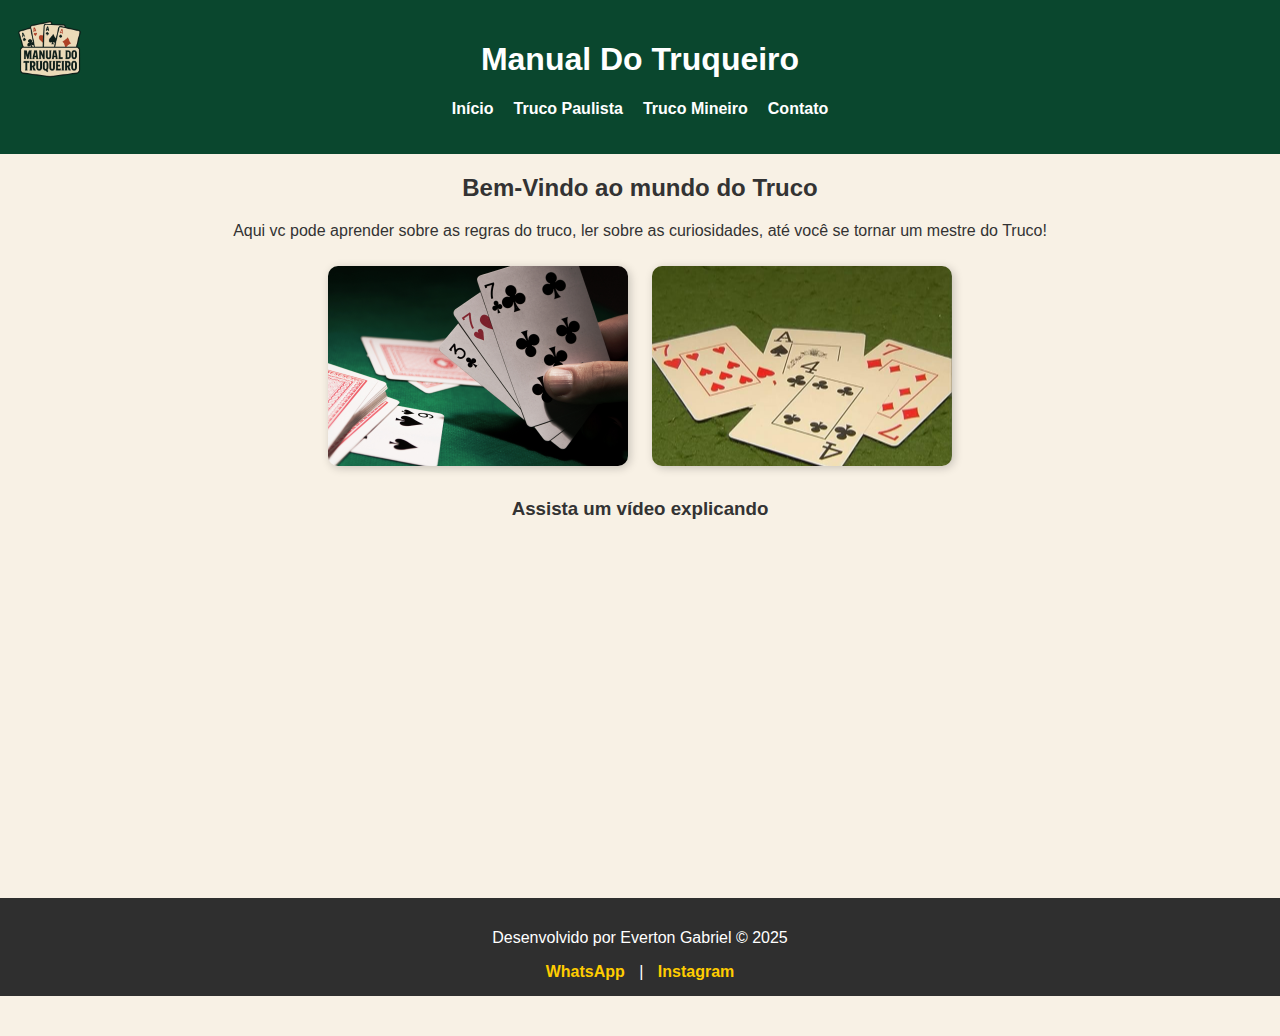
<file: index.html>
<!DOCTYPE html>
<html lang="pt-br">
<head>
  <meta charset="UTF-8">
  <title>Manual do Truqueiro</title>
  <link rel="stylesheet" href="css/style.css">
</head>
<body>
  <header>
    <div class="logo-container">
      <img src="images/logo.png" alt="Logo" class="logo">
     </div>
  <div class="header-content">
    <h1>Manual Do Truqueiro</h1>
    <nav>
      <ul>
        <li><a href="index.html">Início</a></li>
        <li><a href="trucopaulista.html">Truco Paulista</a></li>
        <li><a href="trucomineiro.html">Truco Mineiro</a></li>
        <li><a href="contato.html">Contato</a></li>
      </ul>
    </nav>
  </div>
</header>
<main>
  <h2>Bem-Vindo ao mundo do Truco</h2>
  <p>Aqui vc pode aprender sobre as regras do truco, ler sobre as curiosidades, até você se tornar um mestre do Truco!</p>

  <img src="images/PI1.png" alt="Truco Paulista">
  <img src="images/PI2.jpg" alt="Truco Mineiro">

    <h3>Assista um vídeo explicando</h3>

    <iframe width="560" height="315" src="https://www.youtube.com/embed/-CvcAKa1-d8"
    title="YouTube video player" frameborder="0"
    allow="accelerometer; autoplay; clipboard-write; encrypted-media; gyroscope; picture-in-picture; web-share"
    allowfullscreen></iframe>

</main>
  
  <footer>
  <p>Desenvolvido por Everton Gabriel © 2025</p>
  <a href="https://wa.me/38997443446">WhatsApp</a> | <a href="https://www.instagram.com/evertoon.santoss">Instagram</a>
  </footer>
  
</body>
</html>
</file>
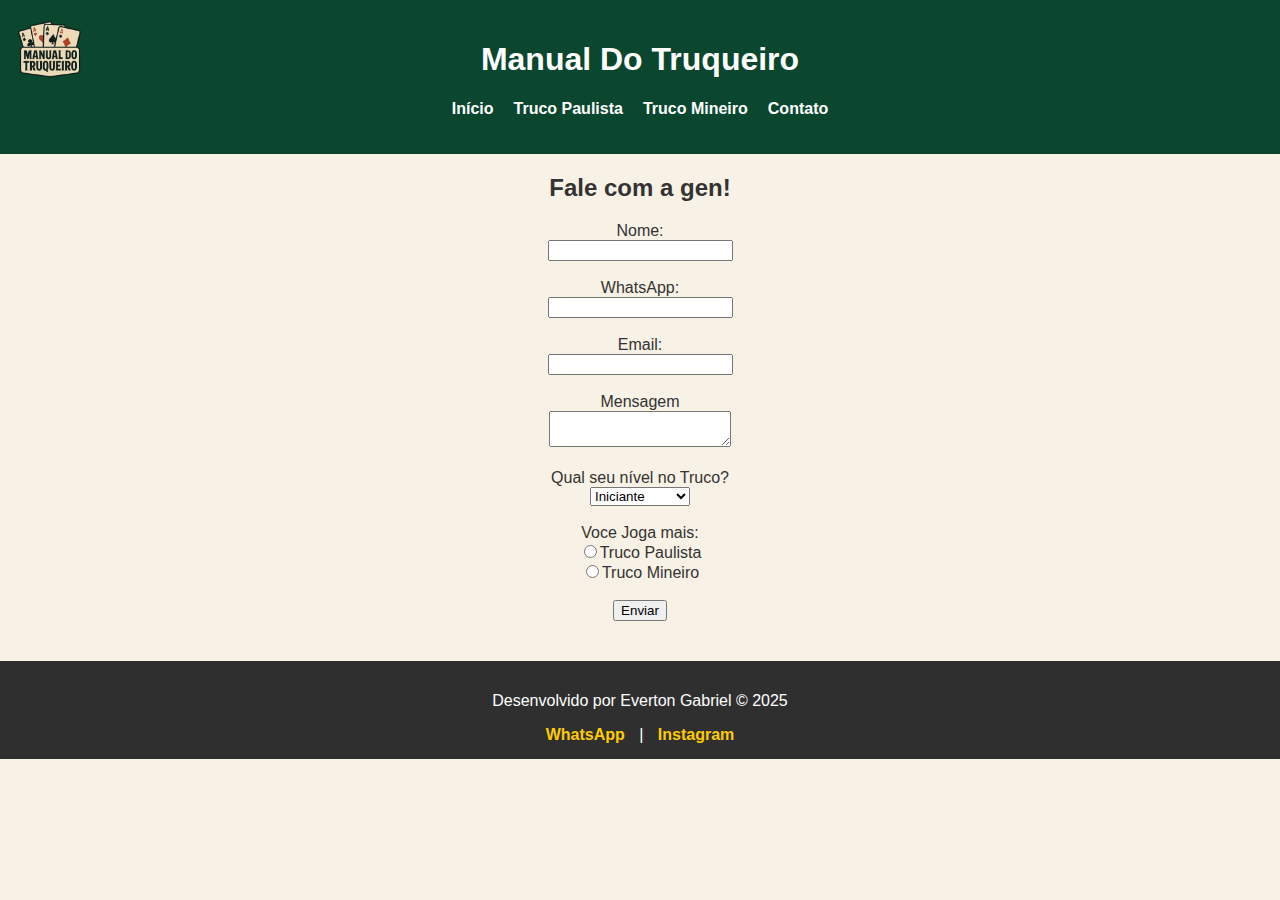
<file: contato.html>
<!DOCTYPE html>
<html lang="pt-br">
<head>
  <meta charset="UTF-8">
  <title>Manual do Truqueiro</title>
  <link rel="stylesheet" href="css/style.css">
</head>
<body>
  <header>
    <div class="logo-container">
      <img src="images/logo.png" alt="Logo" class="logo">
     </div>
  <div class="header-content">
    <h1>Manual Do Truqueiro</h1>
    <nav>
      <ul>
        <li><a href="index.html">Início</a></li>
        <li><a href="trucopaulista.html">Truco Paulista</a></li>
        <li><a href="trucomineiro.html">Truco Mineiro</a></li>
        <li><a href="contato.html">Contato</a></li>
      </ul>
    </nav>
  </div>
</header>
  <main class="form">
    <h2>Fale com a gen!</h2>
    <form action=""> 
      <label for="nome">Nome:</label><br>
      <input type="text" name="nome" id="nome"><br><br>
      <label for="whats">WhatsApp:</label><br> 
      <input type="whats"id="whats" name="whats"><br><br>
      <label for="email">Email:</label><br> 
      <input type="email"id="email" name="email"><br><br>
      <label for="mensagem">Mensagem</label><br>
      <textarea name="mensagem" id="mensagem"></textarea><br><br>
      <label for="nivel">Qual seu nível no Truco?</label><br>
      <select name="nivel" id="nivel">
        <option value="iniciante">Iniciante</option>
        <option value="intermediario">intermediario</option>
        <option value="avancado">Avançado</option>
      </select><br><br>
      <label for="Voce Joga mais:">Voce Joga mais:</label><br>
      <input type="radio" name="versao" value="paulista">Truco Paulista <br>
      <input type="radio" name="versao" value="mineiro">Truco Mineiro <br><br>
      <button type="enviar">Enviar </button>
    </form>
  </main>

 
  
  <footer>
  <p>Desenvolvido por Everton Gabriel © 2025</p>
  <a href="https://wa.me/38997443446">WhatsApp</a> | <a href="https://www.instagram.com/evertoon.santoss">Instagram</a>
  </footer>
  
</body>
</html>
</file>
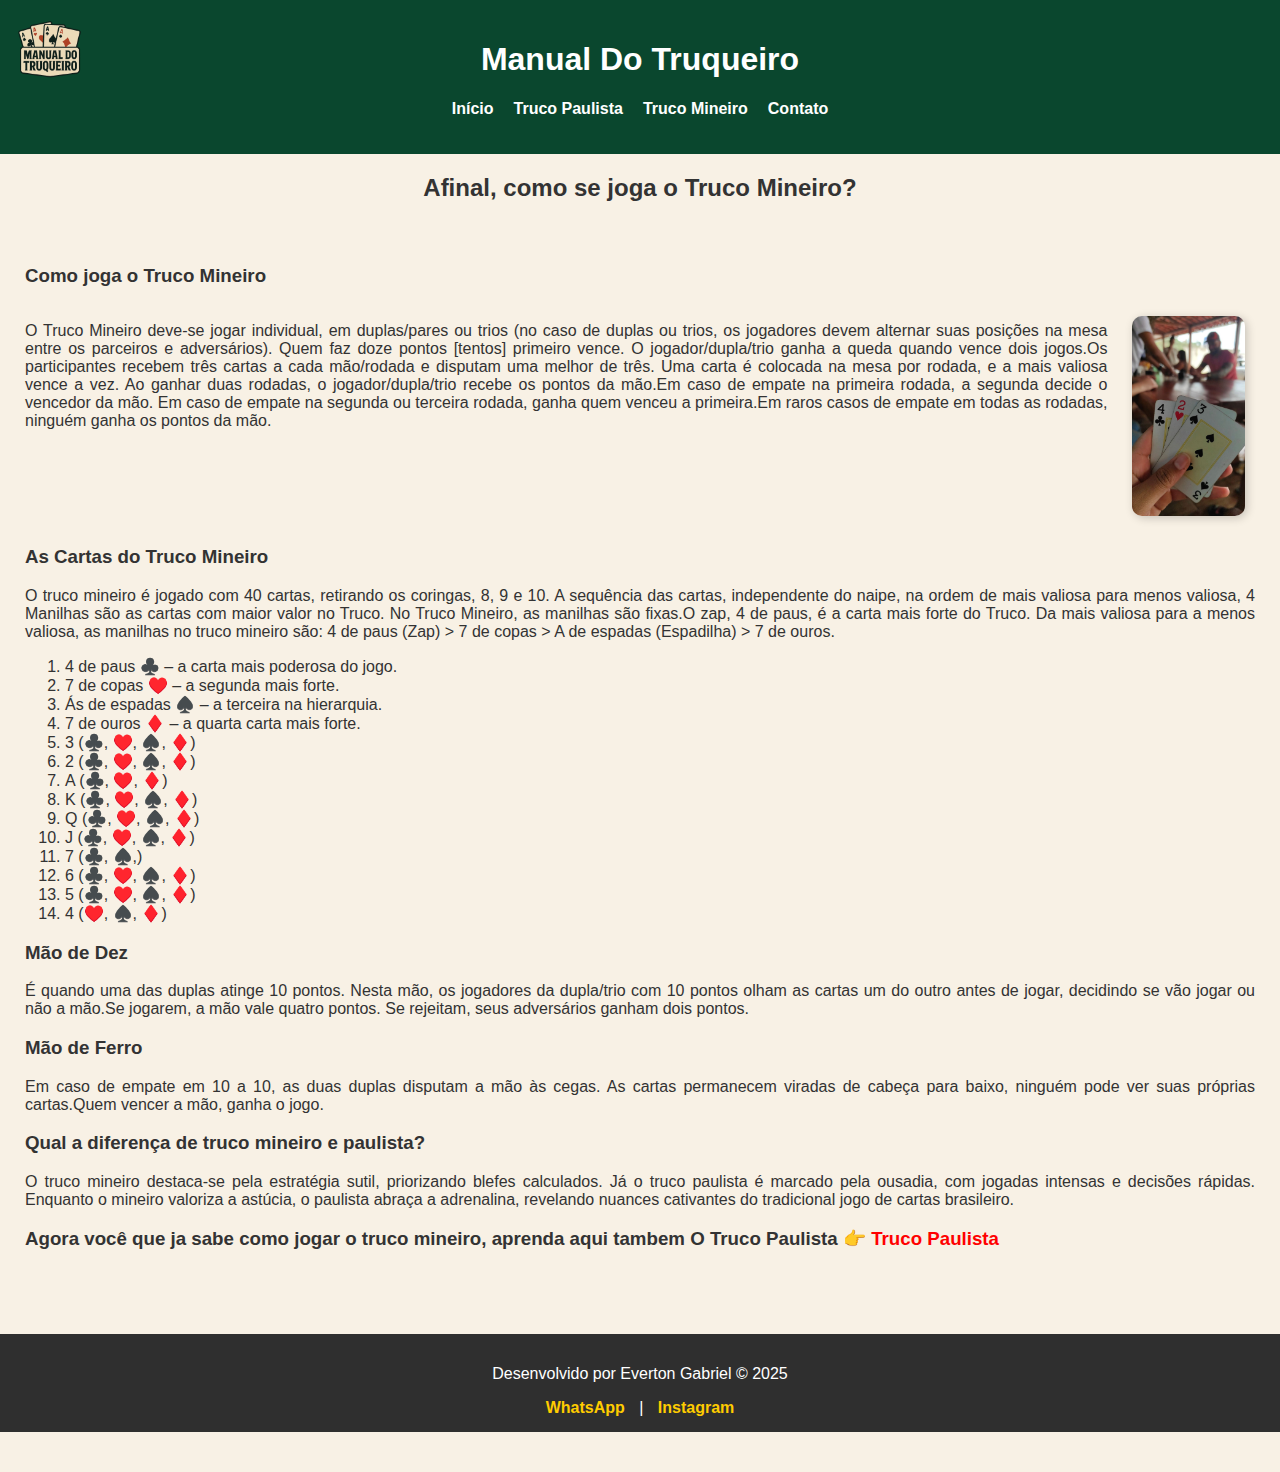
<file: trucomineiro.html>
<!DOCTYPE html>
<html lang="pt-br">
<head>
  <meta charset="UTF-8">
  <title>Manual do Truqueiro</title>
  <link rel="stylesheet" href="css/style.css">
</head>
<body>
  <header>
    <div class="logo-container">
      <img src="images/logo.png" alt="Logo" class="logo">
     </div>
  <div class="header-content">
    <h1>Manual Do Truqueiro</h1>
    <nav>
      <ul>
        <li><a href="index.html">Início</a></li>
        <li><a href="trucopaulista.html">Truco Paulista</a></li>
        <li><a href="trucomineiro.html">Truco Mineiro</a></li>
        <li><a href="contato.html">Contato</a></li>
      </ul>
    </nav>
  </div>
</header>
<main>
  <h2>Afinal, como se joga o Truco Mineiro?</h2>

  <div class=" tm">
  <h3>Como joga o Truco Mineiro </h3>
  <div class="imagemdolado2">
  <p>
    O Truco Mineiro deve-se jogar individual, em duplas/pares ou trios (no caso de duplas ou trios, os jogadores devem alternar suas posições na mesa entre os parceiros e adversários).
    Quem faz doze pontos [tentos] primeiro vence. O jogador/dupla/trio ganha a queda quando vence dois jogos.Os participantes recebem três cartas a cada mão/rodada e disputam uma melhor de três. Uma carta é colocada na mesa por rodada, e a mais valiosa vence a vez.
    Ao ganhar duas rodadas, o jogador/dupla/trio recebe os pontos da mão.Em caso de empate na primeira rodada, a segunda decide o vencedor da mão. Em caso de empate na segunda ou terceira rodada, ganha quem venceu a primeira.Em raros casos de empate em todas as rodadas, ninguém ganha os pontos da mão.
  </p>
  <img src="images/tmineiro.jpg" alt="trucomineiro">
  </div>
  <h3>As Cartas do Truco Mineiro</h3>
  <p>
    O truco mineiro é jogado com 40 cartas,  retirando  os coringas, 8, 9 e 10. A sequência das cartas, independente do naipe, na ordem de mais valiosa para menos valiosa, 4 Manilhas são as cartas com maior valor no Truco. No Truco Mineiro, as manilhas são fixas.O zap, 4 de paus, é a carta mais forte do Truco. Da mais valiosa para a menos valiosa, as manilhas no truco mineiro são: 4 de paus (Zap) > 7 de copas > A de espadas (Espadilha) > 7 de ouros.
  </p>
  <ol>
    <li>4 de paus ♣️ – a carta mais poderosa do jogo.</li>
    <li>7 de copas ♥️ – a segunda mais forte.</li>
    <li>Ás de espadas ♠️ – a terceira na hierarquia.</li>
    <li>7 de ouros ♦️ – a quarta carta mais forte.</li>
    <li>3 (♣️, ♥️, ♠️, ♦️)</li>
    <li>2 (♣️, ♥️, ♠️, ♦️)</li>
    <li>A (♣️, ♥️, ♦️)</li>
    <li>K (♣️, ♥️, ♠️, ♦️)</li>
    <li>Q (♣️, ♥️, ♠️, ♦️)</li>
    <li>J (♣️, ♥️, ♠️, ♦️)</li>
    <li>7 (♣️, ♠️,)</li>
    <li>6 (♣️, ♥️, ♠️, ♦️)</li>
    <li>5 (♣️, ♥️, ♠️, ♦️)</li>
    <li>4 (♥️, ♠️, ♦️)</li> 
  </ol>
  <h3>Mão de Dez</h3>
  <p>
    É quando uma das duplas atinge 10 pontos. Nesta mão, os jogadores da dupla/trio com 10 pontos olham as cartas um do outro antes de jogar, decidindo se vão jogar ou não a mão.Se jogarem, a mão vale quatro pontos. Se rejeitam, seus adversários ganham dois pontos.
  </p>
  <h3>Mão de Ferro</h3>
  <p>
    Em caso de empate em 10 a 10, as duas duplas disputam a mão às cegas. As cartas permanecem viradas de cabeça para baixo, ninguém pode ver suas próprias cartas.Quem vencer a mão, ganha o jogo.
  </p>
  <h3>Qual a diferença de truco mineiro e paulista?</h3>
  <p>
    O truco mineiro destaca-se pela estratégia sutil, priorizando blefes calculados. Já o truco paulista é marcado pela ousadia, com jogadas intensas e decisões rápidas. Enquanto o mineiro valoriza a astúcia, o paulista abraça a adrenalina, revelando nuances cativantes do tradicional jogo de cartas brasileiro.
  </p>
  <h3>Agora você que ja sabe como jogar o truco mineiro, aprenda aqui tambem O Truco Paulista 👉 <a href="trucopaulista.html">Truco Paulista</a></h3>  
  </div>
</main>



  <footer>
  <p>Desenvolvido por Everton Gabriel © 2025</p>
  <a href="https://wa.me/38997443446">WhatsApp</a> | <a href="https://www.instagram.com/evertoon.santoss">Instagram</a>
  </footer>

</body>
</html>
</file>
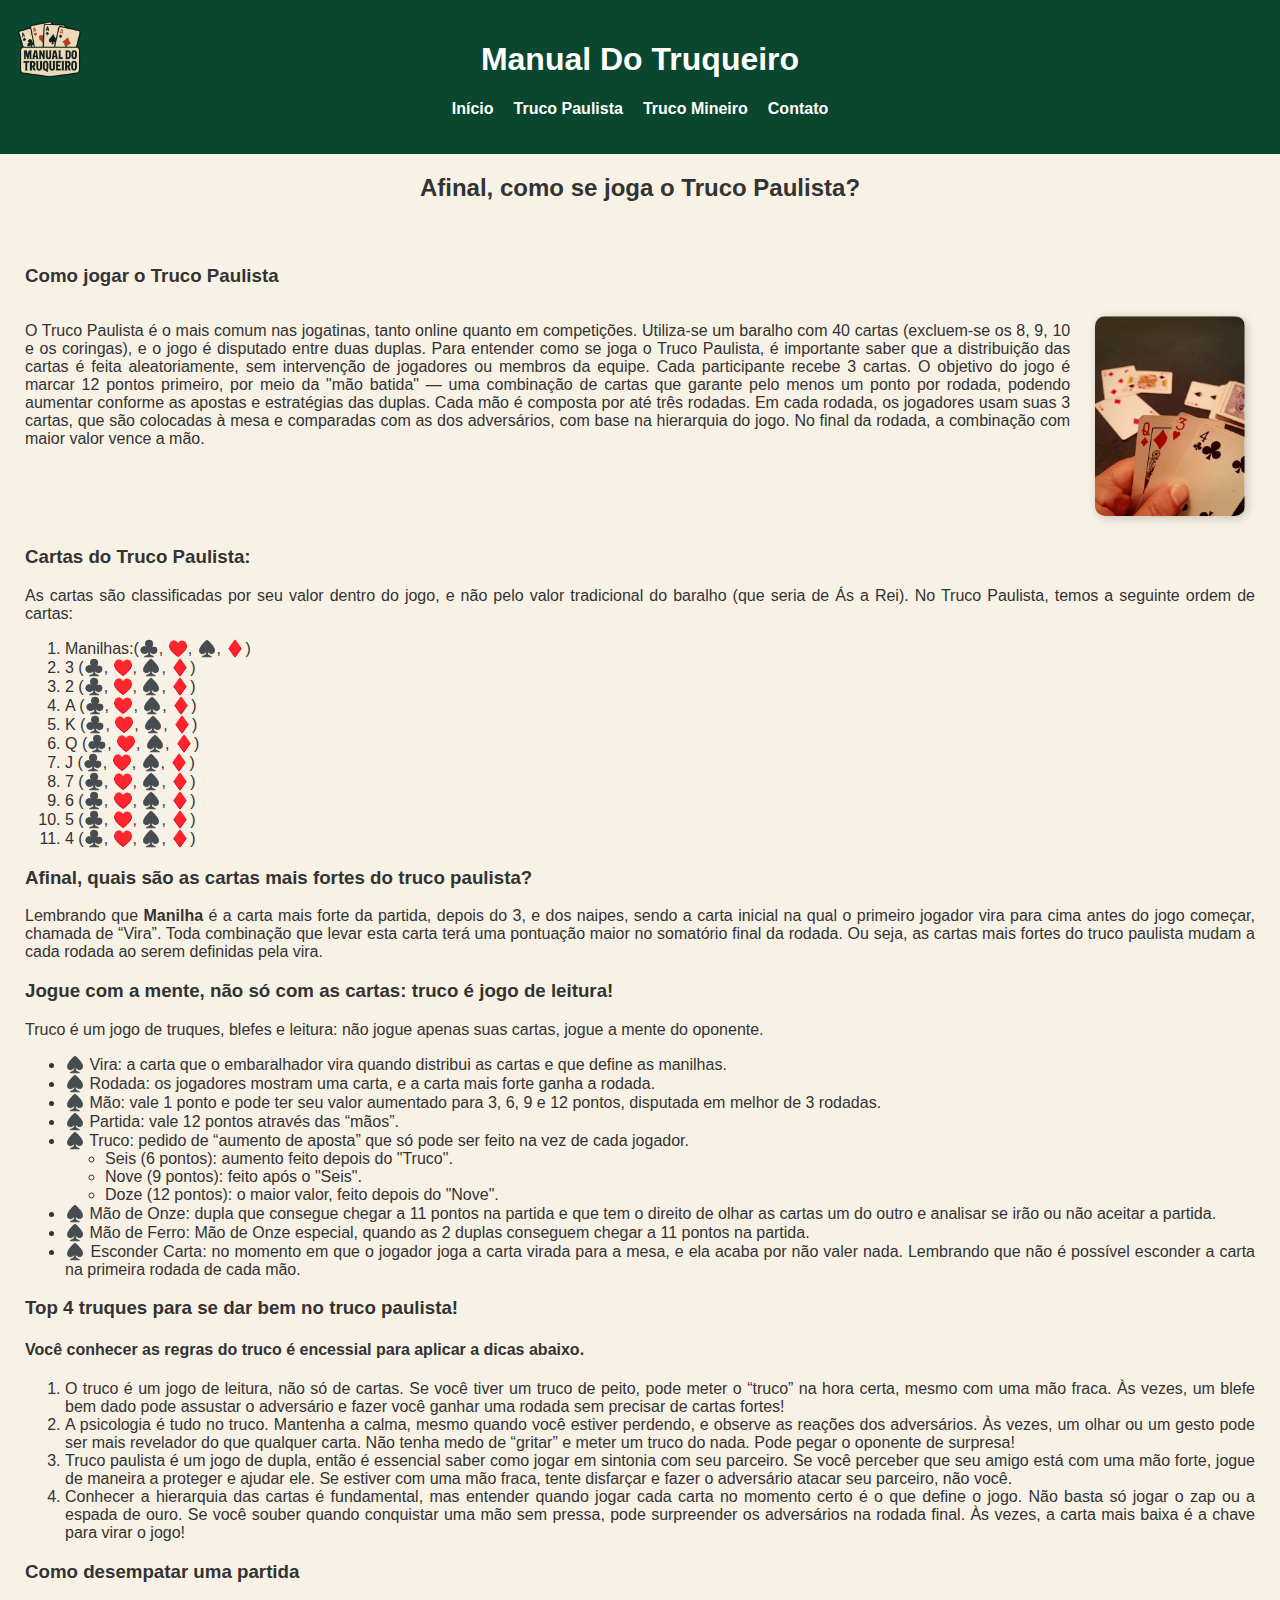
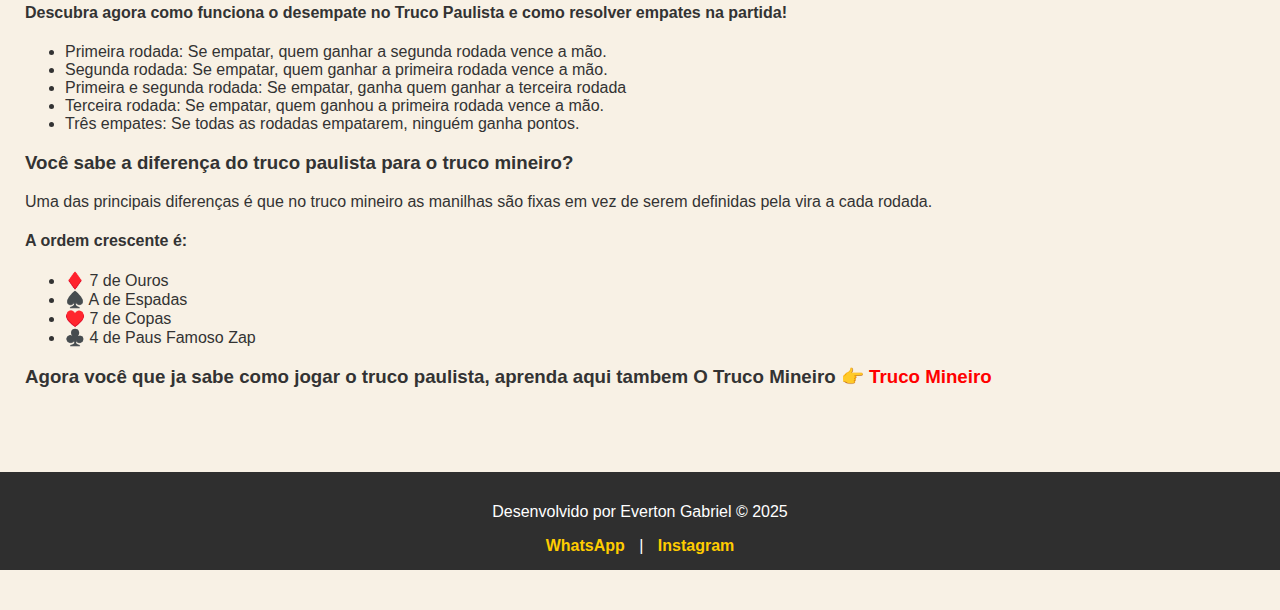
<file: trucopaulista.html>
<!DOCTYPE html>
<html lang="pt-br">
<head>
  <meta charset="UTF-8">
  <title>Manual do Truqueiro</title>
  <link rel="stylesheet" href="css/style.css">
</head>
<body>
  <header>
    <div class="logo-container">
      <img src="images/logo.png" alt="Logo" class="logo">
     </div>
  <div class="header-content">
    <h1>Manual Do Truqueiro</h1>
    <nav>
      <ul>
        <li><a href="index.html">Início</a></li>
        <li><a href="trucopaulista.html">Truco Paulista</a></li>
        <li><a href="trucomineiro.html">Truco Mineiro</a></li>
        <li><a href="contato.html">Contato</a></li>
      </ul>
    </nav>
  </div>
</header>
<main>
    <h2>Afinal, como se joga o Truco Paulista?</h2>
    
    <div class="tp">
    <h3>Como jogar o Truco Paulista</h3>
    <div class="imagemdolado">
    <p>
    O Truco Paulista é o mais comum nas jogatinas, tanto online quanto em competições. Utiliza-se um baralho com 40 cartas (excluem-se os 8, 9, 10 e os coringas), e o jogo é disputado entre duas duplas.
    Para entender como se joga o Truco Paulista, é importante saber que a distribuição das cartas é feita aleatoriamente, sem intervenção de jogadores ou membros da equipe. Cada participante recebe 3 cartas.
    O objetivo do jogo é marcar 12 pontos primeiro, por meio da "mão batida" — uma combinação de cartas que garante pelo menos um ponto por rodada, podendo aumentar conforme as apostas e estratégias das duplas.
    Cada mão é composta por até três rodadas. Em cada rodada, os jogadores usam suas 3 cartas, que são colocadas à mesa e comparadas com as dos adversários, com base na hierarquia do jogo.
    No final da rodada, a combinação com maior valor vence a mão.
    </p>
    <img src="images/tpaulista.webp" alt="tpaulista">
    </div>
    <h3>Cartas do Truco Paulista:</h3>
    <p>As cartas são classificadas por seu valor dentro do jogo, e não pelo valor tradicional do baralho (que seria de Ás a Rei). No Truco Paulista, temos a seguinte ordem de cartas:</p>
    <ol>
      <li>Manilhas:(♣️, ♥️, ♠️, ♦️)</li>
      <li>3 (♣️, ♥️, ♠️, ♦️)</li>
      <li>2 (♣️, ♥️, ♠️, ♦️)</li>
      <li>A (♣️, ♥️, ♠️, ♦️)</li>
      <li>K (♣️, ♥️, ♠️, ♦️)</li>
      <li>Q (♣️, ♥️, ♠️, ♦️)</li>
      <li>J (♣️, ♥️, ♠️, ♦️)</li>
      <li>7 (♣️, ♥️, ♠️, ♦️)</li>
      <li>6 (♣️, ♥️, ♠️, ♦️)</li>
      <li>5 (♣️, ♥️, ♠️, ♦️)</li>
      <li>4 (♣️, ♥️, ♠️, ♦️)</li>
    </ol>
    
    <h3>Afinal, quais são as cartas mais fortes do truco paulista?</h3>
    <p>
    Lembrando que <strong> Manilha </strong> é a carta mais forte da partida, depois do 3, e dos naipes, sendo a carta inicial na qual o primeiro jogador vira para cima antes do jogo começar, chamada de “Vira”. Toda combinação que levar esta carta terá uma pontuação maior no somatório final da rodada.
    Ou seja, as cartas mais fortes do truco paulista mudam a cada rodada ao serem definidas pela vira.
    </p>
    <h3>Jogue com a mente, não só com as cartas: truco é jogo de leitura!</h3>
    <p> Truco é um jogo de truques, blefes e leitura: não jogue apenas suas cartas, jogue a mente do oponente. </p>
      <ul>
        <li>♠️ Vira: a carta que o embaralhador vira quando distribui as cartas e que define as manilhas.</li>
        <li>♠️ Rodada: os jogadores mostram uma carta, e a carta mais forte ganha a rodada.</li>
        <li>♠️ Mão: vale 1 ponto e pode ter seu valor aumentado para 3, 6, 9 e 12 pontos, disputada em melhor de 3 rodadas.</li>
        <li>♠️ Partida: vale 12 pontos através das “mãos”.</li>
        <li>♠️ Truco: pedido de “aumento de aposta” que só pode ser feito na vez de cada jogador.
          <ul>
            <li>Seis (6 pontos): aumento feito depois do "Truco".</li>
            <li>Nove (9 pontos): feito após o "Seis".</li>
            <li>Doze (12 pontos): o maior valor, feito depois do "Nove".</li>
          </ul>
        </li>
        <li>♠️ Mão de Onze: dupla que consegue chegar a 11 pontos na partida e que tem o direito de olhar as cartas um do outro e analisar se irão ou não aceitar a partida.</li>
        <li>♠️ Mão de Ferro: Mão de Onze especial, quando as 2 duplas conseguem chegar a 11 pontos na partida.</li>
        <li>♠️ Esconder Carta: no momento em que o jogador joga a carta virada para a mesa, e ela acaba por não valer nada. Lembrando que não é possível esconder a carta na primeira rodada de cada mão.</li>
      </ul>
      <h3>Top 4 truques para se dar bem no truco paulista!</h3>
      <h4>Você conhecer as regras do truco é encessial para aplicar a dicas abaixo.</h4>
      <ol>
        <li>O truco é um jogo de leitura, não só de cartas. Se você tiver um truco de peito, pode meter o “truco” na hora certa, mesmo com uma mão fraca. Às vezes, um blefe bem dado pode assustar o adversário e fazer você ganhar uma rodada sem precisar de cartas fortes!</li>
        <li>A psicologia é tudo no truco. Mantenha a calma, mesmo quando você estiver perdendo, e observe as reações dos adversários. Às vezes, um olhar ou um gesto pode ser mais revelador do que qualquer carta. Não tenha medo de “gritar” e meter um truco do nada. Pode pegar o oponente de surpresa!</li>
        <li>Truco paulista é um jogo de dupla, então é essencial saber como jogar em sintonia com seu parceiro. Se você perceber que seu amigo está com uma mão forte, jogue de maneira a proteger e ajudar ele. Se estiver com uma mão fraca, tente disfarçar e fazer o adversário atacar seu parceiro, não você.</li>
        <li>Conhecer a hierarquia das cartas é fundamental, mas entender quando jogar cada carta no momento certo é o que define o jogo. Não basta só jogar o zap ou a espada de ouro. Se você souber quando conquistar uma mão sem pressa, pode surpreender os adversários na rodada final. Às vezes, a carta mais baixa é a chave para virar o jogo!</li>
      </ol>
      <h3>Como desempatar uma partida</h3>
      <h4>Descubra agora como funciona o desempate no Truco Paulista e como resolver empates na partida!</h4>
      <ul>
        <li>Primeira rodada: Se empatar, quem ganhar a segunda rodada vence a mão.</li>
        <li>Segunda rodada: Se empatar, quem ganhar a primeira rodada vence a mão.</li>
        <li>Primeira e segunda rodada: Se empatar, ganha quem ganhar a terceira rodada</li>
        <li>Terceira rodada: Se empatar, quem ganhou a primeira rodada vence a mão.</li>
        <li>Três empates: Se todas as rodadas empatarem, ninguém ganha pontos.</li>
      </ul>
      <h3>Você sabe a diferença do truco paulista para o truco mineiro?</h3>
      <p>Uma das principais diferenças é que no truco mineiro as manilhas são fixas em vez de serem definidas pela vira a cada rodada.</p>
      <h4>A ordem crescente é:</h4>
      <ul>
        <li>♦️ 7 de Ouros </li>
        <li>♠️ A de Espadas </li>
        <li>♥️ 7 de Copas </li>
        <li>♣️ 4 de Paus Famoso Zap </li>
      </ul>
      <h3>Agora você que ja sabe como jogar o truco paulista, aprenda aqui tambem O Truco Mineiro 👉 <a href="trucomineiro.html">Truco Mineiro</a></h3>

  </div>   
</main>
   <footer>
    <p>Desenvolvido por Everton Gabriel © 2025</p>
    <a href="https://wa.me/38997443446">WhatsApp</a> | <a href="https://www.instagram.com/evertoon.santoss">Instagram</a>
    </footer>

</body>
</html>
</file>
<file: css/style.css>
body {
    margin: 0;
    padding: 0;
    text-align: center;
    font-family: Arial, Helvetica, sans-serif;
    background-color: #f8f1e5;
    color: #333;
}

header {
    background-color: #0a472e;
    color: white;
    padding: 20px;
    position: relative;
}

.header-content {
    text-align: center;
}

nav ul {
    list-style: none;
    padding: 0;
    display: flex;
    justify-content: center;
    gap: 20px;
}

nav a {
    color: white;
    text-decoration: none;
    font-weight: bold;
}

nav a:hover {
    color: #ffc107;
}

img:not(.logo) {
    width: 300px;
    height: 200px;
    object-fit: cover;
    margin: 10px;
    border-radius: 10px;
    box-shadow: 2px 2px 10px rgba(0,0,0,0.2);
}

footer {
    background-color: #2f2f2f;
    color: white;
    text-align: center;
    padding: 15px;
    margin: 40px 0;
}

footer a {
    color: #ffcc00;
    margin: 0 10px;
    text-decoration: none;
    font-weight: bold;
}

footer a:hover {
    color: white;
}

.tp {
    padding: 20px;
    margin: 0;
    text-align: justify;
    font-family: Arial, Helvetica, sans-serif;
}

.tp a {
    text-decoration: none;
    color: red;
    font-family: Verdana, Geneva, Tahoma, sans-serif;
}

.tp a:hover {
    color: green;
}

.tp {
    border: 5px solid #f8f1e5; 
    padding: 20px;             
    background-color: #f8f1e5; 
    margin: 0px auto;
    max-width: 2000px;
}

.logo-container {
    position: absolute;
    top: 10px;
    left: 10px;
}

.logo {
    width: 80px;
    height: auto;
}

.tm {
    padding: 20px;
    margin: 0 auto;
    text-align: justify;
    font-family: Arial, Helvetica, sans-serif;
    border: 5px solid #f8f1e5; 
    background-color: #f8f1e5; 
    max-width: 2000px;
}

.imagemdolado {
    display: flex;
    justify-content: space-between;
    align-items: flex-start;
    gap: 15px;
    margin-bottom: 20px;
}

.imagemdolado2 {
    display: flex;
    justify-content: space-between;
    align-items: flex-start;
    gap: 15px;
    margin-bottom: 20px;
}

.tm a {
    text-decoration: none;
    color: red;
    font-family: Verdana, Geneva, Tahoma, sans-serif;
}

.tm a:hover {
    color: green;
}
</file>
